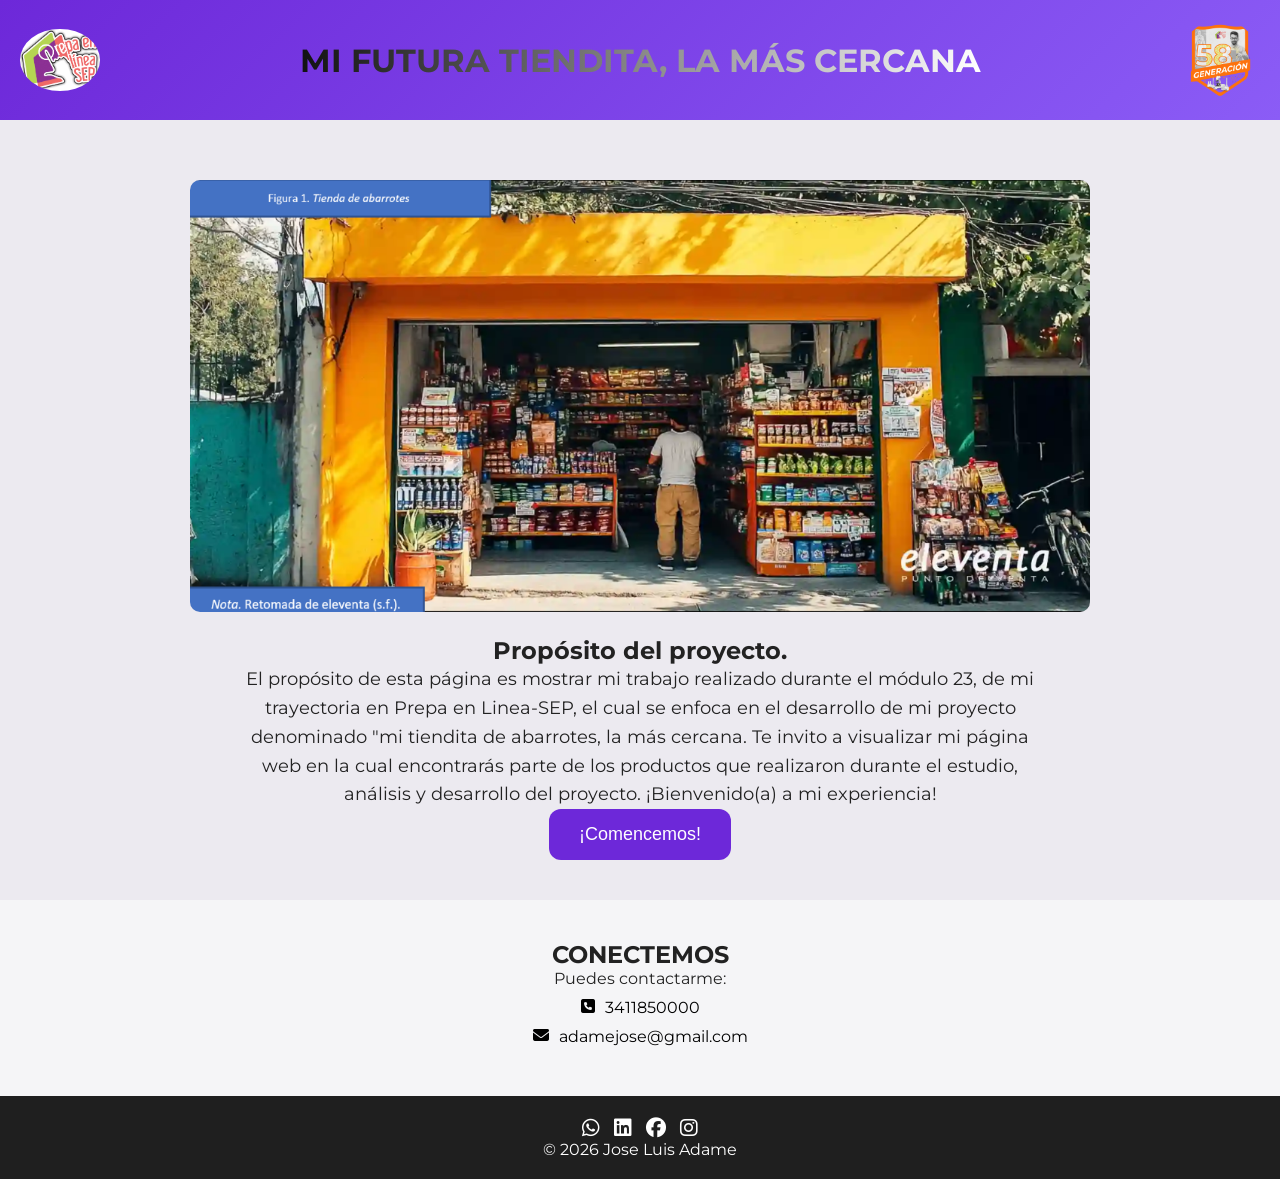
<file: index.html>
<!DOCTYPE html>

<html lang="es">
<head>
    <meta charset="UTF-8">
    <meta name="viewport" content="width=device-width, initial-scale=1.0">
    <title>Mi futura tiendita, la más cercana</title>
<link href="https://fonts.googleapis.com/css2?family=Montserrat:wght@400;700&display=swap" rel="stylesheet">
<link rel="stylesheet" href="https://cdnjs.cloudflare.com/ajax/libs/font-awesome/6.4.0/css/all.min.css">
<link rel="stylesheet" href="style.css">


</head>

<body>

<header>
    <img src="logo_prepa_en_linea.png" alt="logo">
    <h1>MI FUTURA TIENDITA, LA MÁS CERCANA</h1>
    <img src="generacion_58.png" alt="logo">
</header>

<section id="proposito">

<div id="imagen">
    <img src="background.png" alt="imagen_tienda">
</div>

<h2>Propósito del proyecto.</h2>
            <p>El propósito de esta página es mostrar mi trabajo realizado durante el módulo 23, de mi trayectoria
            en Prepa en Linea-SEP, el cual se enfoca en el desarrollo de mi proyecto denominado "mi tiendita de abarrotes,
            la más cercana. Te invito a visualizar mi página web en la cual encontrarás parte de los productos que realizaron
            durante el estudio, análisis y desarrollo del proyecto.

            ¡Bienvenido(a) a mi experiencia!
            </p>
<div class="dropdown">
    <button class="dropbtn">¡Comencemos!</button>

    <div class="dropdown-content">
        <a href="fase1.html">Fase 1</a>
        <a href="fase2.html">Fase 2</a>
        <a href="fase3.html">Fase 3</a>
        <a href="fase4.html">Fase 4</a>
        <a href="fase5.html">Fase 5</a>
        <a href="fase6.html">Fase 6</a>
    </div>
</div>

</section>

<section id="contacto">
    <h2>CONECTEMOS</h2>

<p>Puedes contactarme:</p>

<a href="tel:+522211953944">
    <i class="fa fa-phone-square"></i>
    <span>3411850000</span>
</a>

<a href="mailto:adamejose@gmail.com">
    <i class="fas fa-envelope"></i>
    <span>adamejose@gmail.com</span>
</a>

</section>

<footer>
    <a href="#"><i class="fab fa-whatsapp"></i></a>
    <a href="#"><i class="fab fa-linkedin"></i></a>
    <a href="#"><i class="fab fa-facebook"></i></a>
    <a href="#"><i class="fab fa-instagram"></i></a>

<p>&copy; 2026 Jose Luis Adame</p>

</footer>

</body>
</html>
</file>
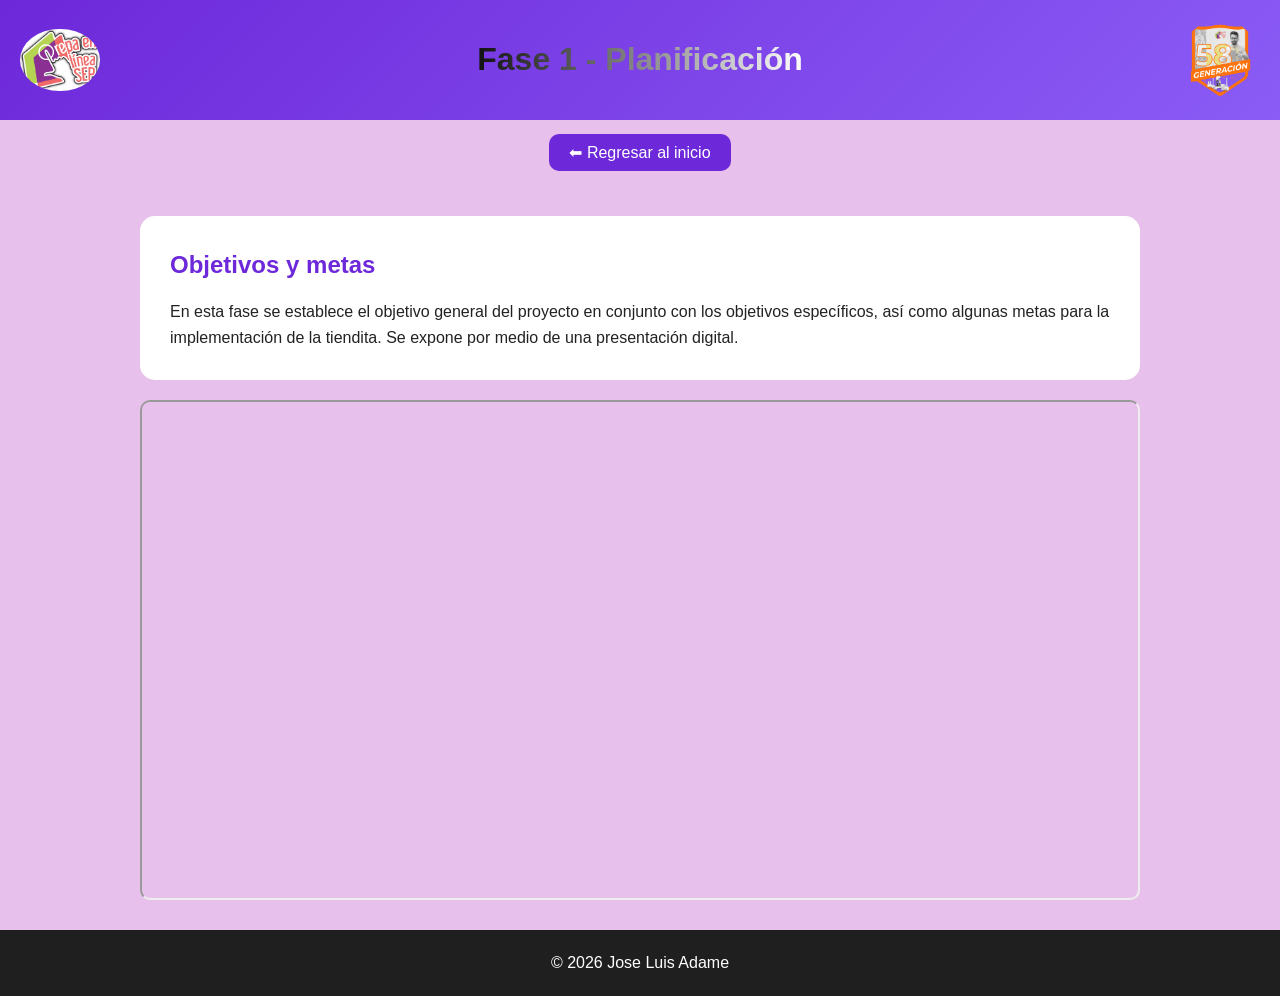
<file: fase1.html>
<!DOCTYPE html>

<html lang="es">
<head>
    <meta charset="UTF-8">
    <meta name="viewport" content="width=device-width, initial-scale=1.0">
    <title>Fase 1 - Planificación</title>
    <link rel="stylesheet" href="style_fases.css">
</head>

<body>

<header>
    <img src="logo_prepa_en_linea.png">
    <h1>Fase 1 - Planificación</h1>
    <img src="generacion_58.png">
</header>

<div class="volver">
    <a href="index.html">⬅ Regresar al inicio</a>
</div>

<main>
    <section>
        <h2>Objetivos y metas</h2>
        <p>En esta fase se establece el objetivo general del proyecto en conjunto con los objetivos específicos, así como algunas metas para la implementación de la tiendita. Se expone por medio de una presentación digital.</p>
    </section>

<div class="contenedor-ppt">
    <iframe src="https://docs.google.com/presentation/d/18anFUTVMIhEZnDt7bEs7BvC8OBHWGw2P/edit"></iframe>
</div>


</main>

<footer>
    <p>&copy; 2026 Jose Luis Adame</p>
</footer>

</body>
</html>
</file>
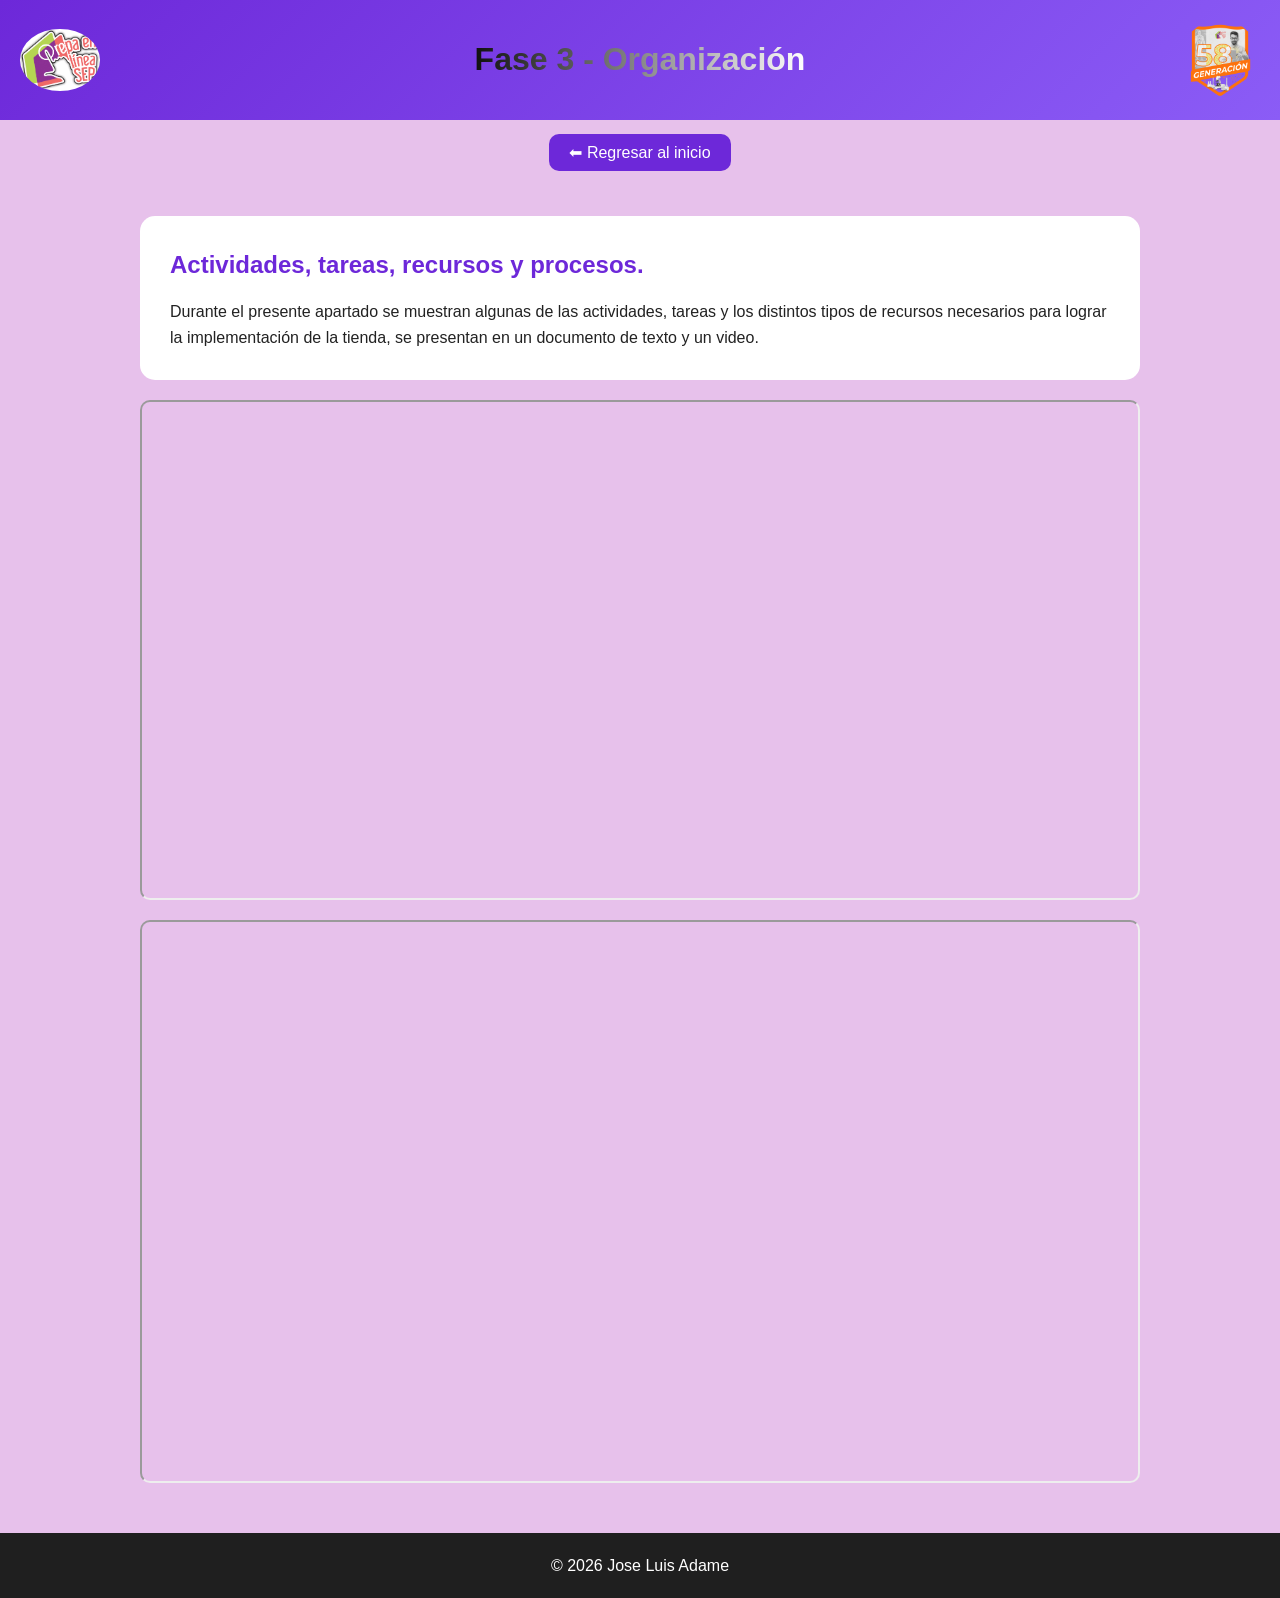
<file: fase3.html>
<!DOCTYPE html>

<html lang="es">
<head>
    <meta charset="UTF-8">
    <meta name="viewport" content="width=device-width, initial-scale=1.0">
    <title>Fase 3 - Organización</title>
    <link rel="stylesheet" href="style_fases.css">
</head>

<body>

<header>
    <img src="logo_prepa_en_linea.png">
    <h1>Fase 3 - Organización</h1>
    <img src="generacion_58.png">
</header>

<div class="volver">
    <a href="index.html">⬅ Regresar al inicio</a>
</div>

<main>
    <section>
        <h2>Actividades, tareas, recursos y procesos.</h2>
        <p>Durante el presente apartado se muestran algunas de las actividades, tareas y los distintos tipos de recursos necesarios para lograr la implementación de la tienda, se presentan en un documento de texto y un video.</p>
    </section>
<div class="contenedor-ppt">
    <iframe src="https://docs.google.com/document/d/1XQvoQTQrnbuAUrukh_SlDDJOC6IDtJ5e/edit"></iframe>
</div>

<div class="video-container">
    <iframe src="https://www.youtube.com/embed/gQ6i6z2TpVM"></iframe>
</div>

</main>

<footer>
    <p>&copy; 2026 Jose Luis Adame</p>
</footer>

</body>
</html>
</file>
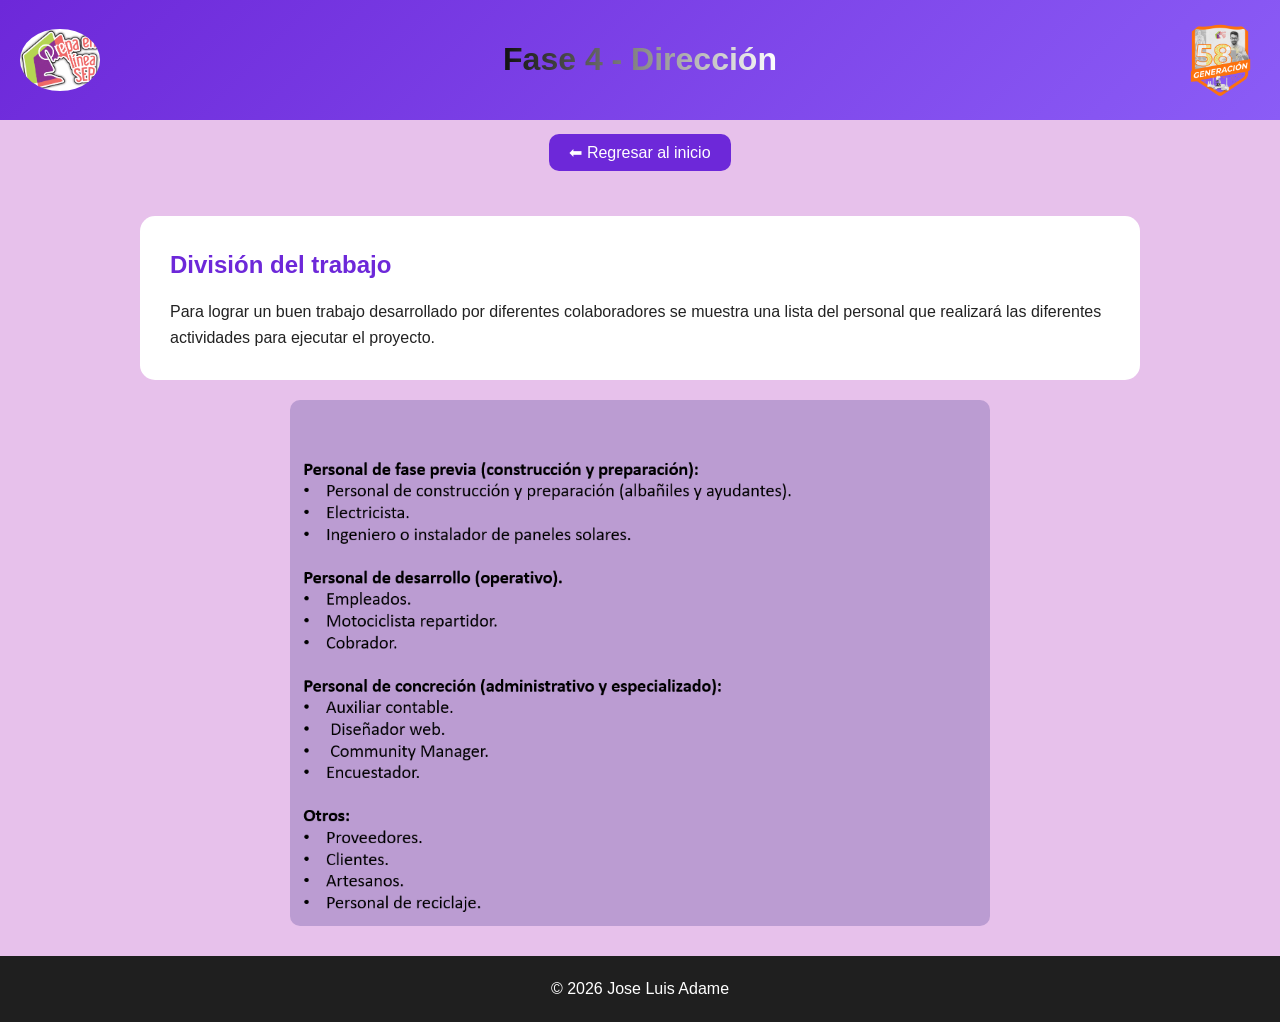
<file: fase4.html>
<!DOCTYPE html>

<html lang="es">
<head>
    <meta charset="UTF-8">
    <meta name="viewport" content="width=device-width, initial-scale=1.0">
    <title>Fase 4 - Dirección</title>
    <link rel="stylesheet" href="style_fases.css">
</head>

<body>

<header>
    <img src="logo_prepa_en_linea.png">
    <h1>Fase 4 - Dirección</h1>
    <img src="generacion_58.png">
</header>

<div class="volver">
    <a href="index.html">⬅ Regresar al inicio</a>
</div>

<main>
    <section>
        <h2>División del trabajo</h2>
        <p>Para lograr un buen trabajo desarrollado por diferentes colaboradores se muestra una lista del personal que realizará las diferentes actividades para ejecutar el proyecto.</p>
    </section>


<div class="contenedor-img">
    <img src="imagen-fase4.png">
</div>

</main>

<footer>
    <p>&copy; 2026 Jose Luis Adame</p>
</footer>

</body>
</html>
</file>
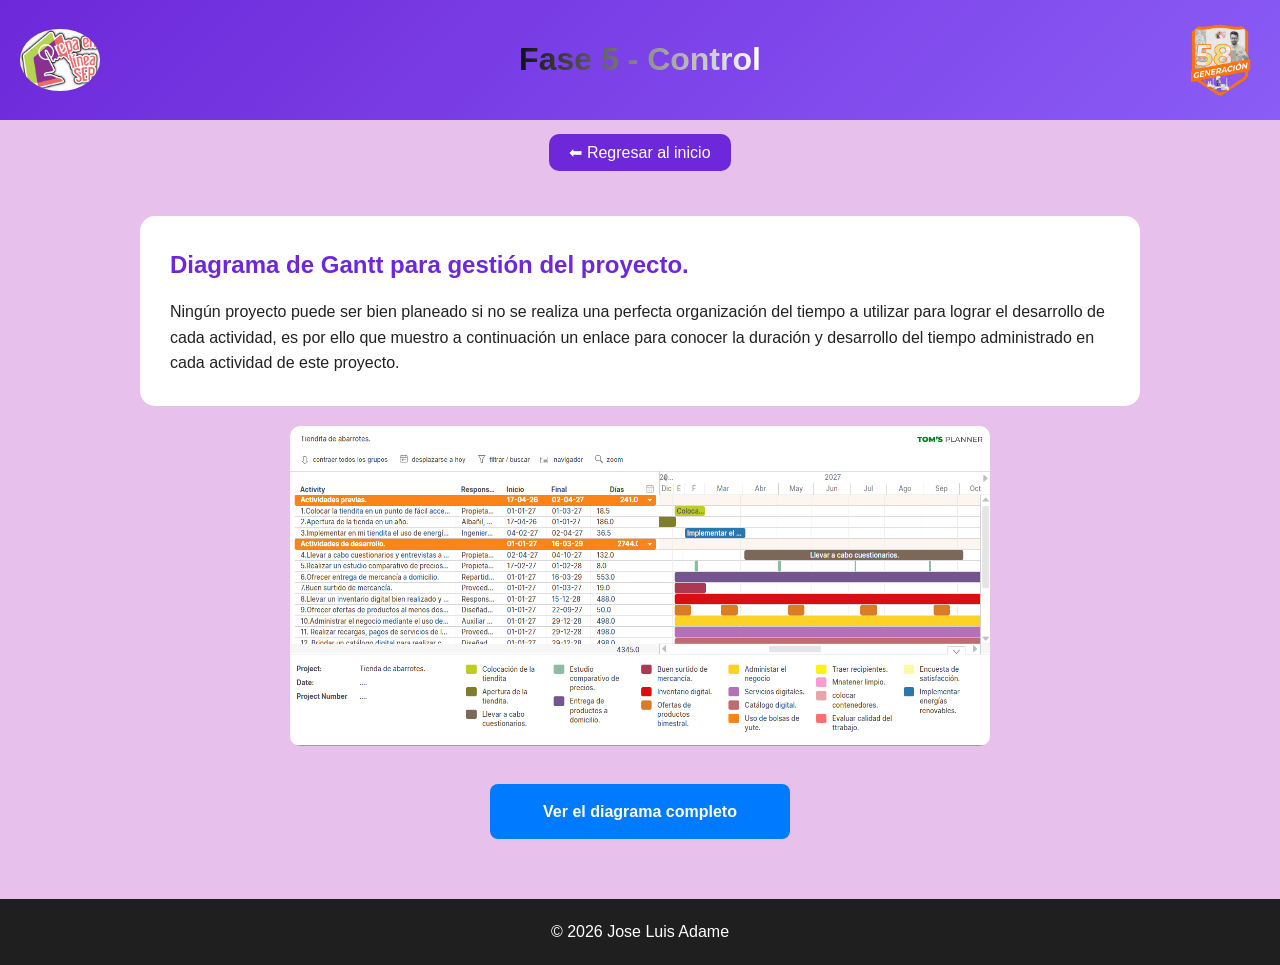
<file: fase5.html>
<!DOCTYPE html>

<html lang="es">
<head>
    <meta charset="UTF-8">
    <meta name="viewport" content="width=device-width, initial-scale=1.0">
    <title>Fase 5 - Control</title>
    <link rel="stylesheet" href="style_fases.css">
</head>

<body>

<header>
    <img src="logo_prepa_en_linea.png">
      <h1>Fase 5 - Control</h1>
    <img src="generacion_58.png">
</header>

<div class="volver">
    <a href="index.html">⬅ Regresar al inicio</a>
</div>

<main>
 <section>
            <h2>Diagrama de Gantt para gestión del proyecto.</h2>
            <p>Ningún proyecto puede ser bien planeado si no se realiza una perfecta organización del tiempo a utilizar para lograr el desarrollo de cada actividad, es por ello que muestro a continuación un enlace para conocer la duración y desarrollo del tiempo administrado en cada actividad de este proyecto.</p>
 </section>
<container class="contenedor-img">
            <div class="img-fase">
                <img src="Captura de pantalla 2026-04-15 234345.png">
            </div>
        </container>
        <div class="contenedor-boton">
            <a href="https://plan.tomsplanner.es/public/tiendita" class="btn-gantt">
              Ver el diagrama completo
            </a>
        </div>
</main>

<footer>
    <p>&copy; 2026 Jose Luis Adame</p>
</footer>

</body>
</html>
</file>
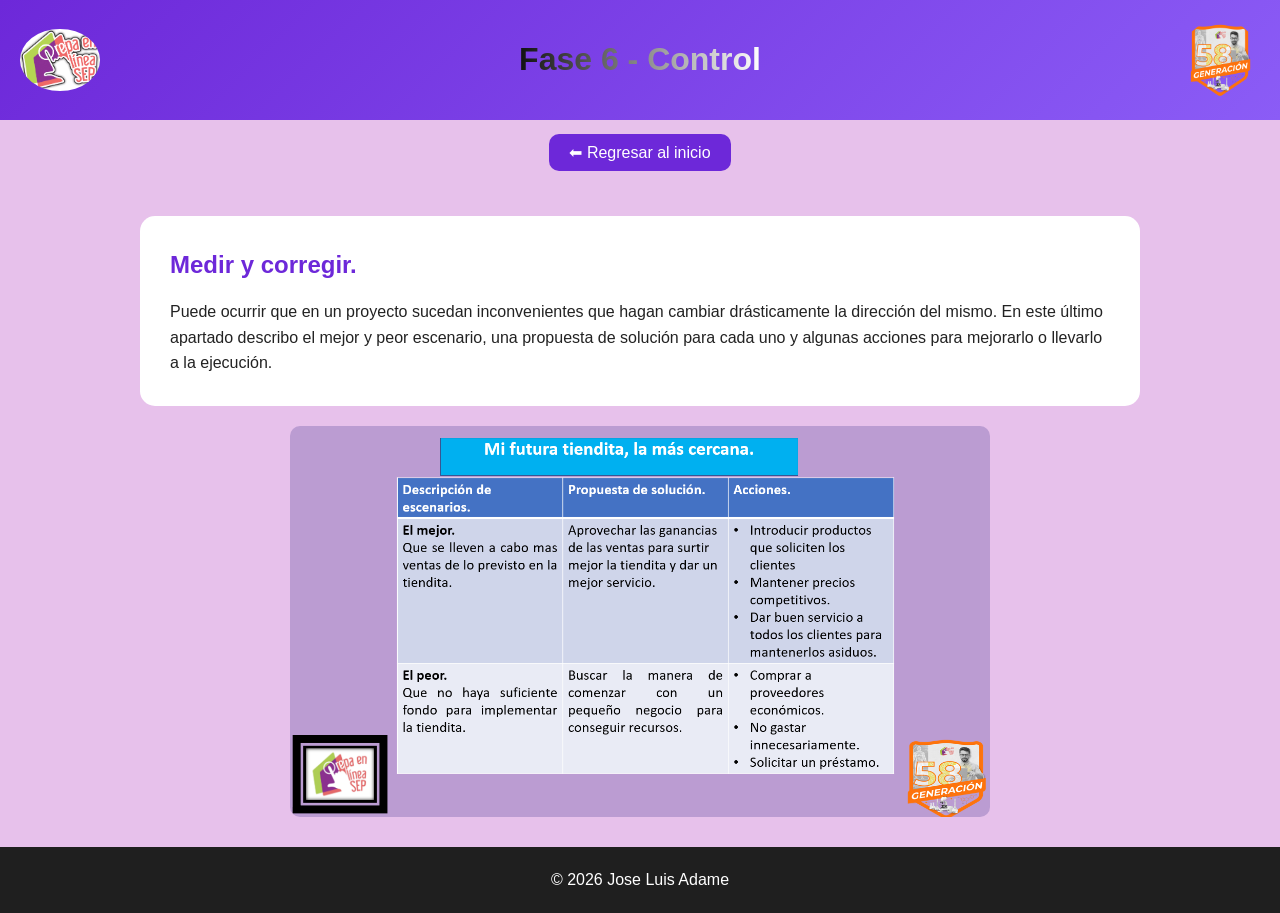
<file: fase6.html>
<!DOCTYPE html>

<html lang="es">
<head>
    <meta charset="UTF-8">
    <meta name="viewport" content="width=device-width, initial-scale=1.0">
    <title>Fase 6 - Cierre</title>
    <link rel="stylesheet" href="style_fases.css">
</head>

<body>

<header>
    <img src="logo_prepa_en_linea.png">
      <h1>Fase 6 - Control</h1>
    <img src="generacion_58.png">
</header>

<div class="volver">
    <a href="index.html">⬅ Regresar al inicio</a>
</div>

<main>
    <section>
       <h2>Medir y corregir.</h2>
       <p>Puede ocurrir que en un proyecto sucedan inconvenientes que hagan cambiar drásticamente la dirección del mismo. En este último apartado describo el mejor y peor escenario, una propuesta de solución para cada uno y algunas acciones para mejorarlo o llevarlo a la ejecución.</p>
    </section>


<div class="contenedor-img">
    <img src="imagen-fase6.png">
</div>


</main>

<footer>
    <p>&copy; 2026 Jose Luis Adame</p>
</footer>

</body>
</html>
</file>
<file: style.css>
*{
margin: 0;
padding: 0;
box-sizing: border-box;
}

body{
font-family: 'Montserrat', sans-serif;
background: #f5f5f7;
color: #222;
}

/* =========================
HEADER
========================= */
header{
display: flex;
justify-content: space-between;
align-items: center;
flex-wrap: wrap;
background: linear-gradient(135deg, #6d28d9, #8b5cf6);
padding: 20px;
color: white;
text-align: center;
}

/* LOGOS */
header img{
max-width: 80px;
height: auto;
border-radius: 50%;
animation: fadeInDown 1s ease;
}

/* ✨ ANIMACIÓN LETRAS HEADER */
header h1{
font-size: 2em;


background: linear-gradient(to right, #111, #fff, #111);
background-size: 200% auto;

background-clip: text;
-webkit-background-clip: text;
-webkit-text-fill-color: transparent;

animation: shine 3s linear infinite, fadeIn 1s ease;


}

/* =========================
HERO / IMAGEN
========================= */
#imagen{
text-align: center;
padding: 20px;
animation: fadeIn 1s ease;
}

#imagen img{
width: 100%;
max-width: 900px;
height: auto;
border-radius: 10px;
}

/* =========================
PROPOSITO
========================= */
#proposito{
text-align: center;
padding: 40px 20px;
background: #eceaf0;
animation: fadeInUp 1s ease;
}

#proposito p{
max-width: 800px;
margin: auto;
font-size: 18px;
line-height: 1.6;
}

/* =========================
BOTÓN DROPDOWN
========================= */

.dropdown{
    position: relative;
    display: inline-block;
}

/* BOTÓN */
.dropbtn{
    background: #6d28d9;
    color: white;
    padding: 15px 30px;
    border: none;
    border-radius: 12px;
    font-size: 18px;
    cursor: pointer;

    animation: saltar 1.5s infinite ease-in-out;
    transition: 0.3s;
    display: inline-block;
}

/* HOVER DEL BOTÓN */
.dropbtn:hover{
    background: #5b21b6;
    transform: scale(1.05);
    animation-play-state: paused;
}

/* MENÚ */
.dropdown-content{
    display: none;
    position: absolute;
    background: #9460a3;
    min-width: 220px;
    border-radius: 10px;
    box-shadow: 0 8px 16px rgba(0,0,0,0.2);
    overflow: hidden;
    z-index: 999;
}

/* LINKS */
.dropdown-content a{
    display: block;
    padding: 12px;
    text-decoration: none;
    color: black;
    transition: 0.3s;
}

.dropdown-content a:hover{
    background: #ddd;
}

/* MOSTRAR MENÚ */
.dropdown:hover .dropdown-content{
    display: block;
}

/* ANIMACIÓN */
@keyframes saltar {
    0%, 100% { transform: translateY(0); }
    50% { transform: translateY(-10px); }
}
/* =========================
CONTACTO
========================= */
#contacto{
padding: 40px 20px;
text-align: center;
animation: fadeInUp 1s ease;
}

#contacto a{
display: flex;
justify-content: center;
gap: 10px;
margin: 10px;
text-decoration: none;
color: black;
transition: 0.3s;
}

#contacto a:hover{
transform: scale(1.1);
}

/* =========================
FOOTER
========================= */
footer{
background: #1f1f1f;
color: white;
text-align: center;
padding: 20px;
}

footer a{
color: white;
margin: 5px;
font-size: 20px;
transition: 0.3s;
}

footer a:hover{
transform: scale(1.2);
}

/* =========================
ANIMACIONES
========================= */

/* brillo letras */
@keyframes shine{
to { background-position: 200% center; }
}

/* aparición */
@keyframes fadeIn{
from { opacity: 0; }
to { opacity: 1; }
}

/* entrada arriba */
@keyframes fadeInDown{
from { transform: translateY(-20px); opacity: 0; }
to { transform: translateY(0); opacity: 1; }
}

/* entrada abajo */
@keyframes fadeInUp{
from { transform: translateY(20px); opacity: 0; }
to { transform: translateY(0); opacity: 1; }
}

/* botón saltando */
@keyframes bounce{
0%, 100% { transform: translateY(0); }
50% { transform: translateY(-8px); }
}

/* =========================
RESPONSIVE
========================= */
/*@media (max-width: 768px){

header{
    flex-direction: column;
}

header h1{
    font-size: 1.4em;
}

.dropdown-content{
    display: block;
}

.dropbtn{
    animation: none;
}


}*/
/* =========================
   RESPONSIVE - PAGINA PRINCIPAL
   ========================= */
@media (max-width: 768px) {

    /* 1. Ajuste del encabezado para que no se amontone */
    header {
        flex-direction: column;
        padding: 20px 10px;
        gap: 10px;
    }

    header h1 {
        font-size: 1.2em; /* Reducimos un poco más el tamaño */
        text-align: center;
        padding: 0 10px;
    }

    header img {
        width: 60px; /* Logos más pequeños en móvil */
        height: 60px;
    }

    /* 2. EL BOTÓN: Aquí evitamos que se rompa el diseño */
    .dropbtn {
        width: 90%;          /* Que no toque los bordes del celular */
        max-width: 300px;    /* Que no se vea gigante en tablets */
        margin: 15px auto;   /* Lo centramos */
        display: block;      /* Lo volvemos bloque para centrarlo con auto */
        font-size: 15px;
        padding: 12px 10px;  /* Reducimos padding lateral */
        animation: none;     /* Quitamos animación para estabilidad visual */
        white-space: normal; /* Permite que el texto baje si es muy largo */
    }

    /* 3. EL MENÚ DESPLEGABLE */
    .dropdown-content {
        display: block;      /* Lo mantenemos visible como pediste */
        position: relative;  /* Cambiamos de static/absolute a relative */
        width: 90%;
        margin: 0 auto 20px auto;
        min-width: unset;    /* Quitamos el ancho mínimo de 250px */
        box-shadow: none;    /* Menos carga visual */
        background: rgba(211, 199, 221, 0.5); /* Un tono más suave para móvil */
    }

    .dropdown-content a {
        padding: 12px;
        font-size: 14px;
        text-align: center;
        border-bottom: 1px solid rgba(255,255,255,0.3);
    }

    /* 4. Ajuste de la imagen principal y contacto */
    #Imagen img {
        width: 100%;
        height: auto;
    }

    #Contacto {
        padding: 20px;
    }

    #Contacto a {
        word-break: break-all; /* Evita que correos largos rompan el margen */
    }
}
</file>
<file: style_fases.css>
*{
margin: 0;
padding: 0;
box-sizing: border-box;
}

html, body {
    height: 100%;
}

main {
    flex: 1;
    display: flex;
    flex-direction: column;
}
body{
    display: flex;
    flex-direction: column;
    min-height: 100vh;
font-family: 'Montserrat', sans-serif;
background: #e7c1eb;
color: #222;
line-height: 1.6;
}

/* =========================
HEADER CON ANIMACIONES
========================= */
header{
display: flex;
justify-content: space-between;
align-items: center;
flex-wrap: wrap;
background: linear-gradient(135deg, #6d28d9, #8b5cf6);
padding: 20px;
color: white;
text-align: center;
}

/* LOGOS ANIMADOS */
header img{
max-width: 80px;
height: auto;
border-radius: 50%;
animation: fadeInDown 1s ease;
}

/* ✨ ANIMACIÓN DE LETRAS DEL HEADER */
header h1{
font-size: 2em;
background: linear-gradient(to right, #111, #fff, #111);
background-clip: text;
-webkit-background-clip: text;
-webkit-text-fill-color: transparent;


background-size: 200% auto;
animation: shine 3s linear infinite, fadeIn 1s ease;


}

/* =========================
BOTÓN REGRESAR
========================= */
.volver{
text-align: center;
margin: 20px;
}

.volver a{
background: #6d28d9;
color: white;
padding: 10px 20px;
border-radius: 10px;
text-decoration: none;
transition: 0.3s;
}

.volver a:hover{
transform: scale(1.05);
background: #5b21b6;
}

/* =========================
MAIN
========================= */
main{
width: 90%;
max-width: 1000px;
margin: 30px auto;
}

/* SECCIONES */
section{
background: white;
padding: 30px;
margin-bottom: 20px;
border-radius: 15px;
animation: fadeInUp 0.8s ease;
}

section h2{
color: #6d28d9;
margin-bottom: 15px;
}

/* =========================
IFRAME RESPONSIVO (SOLUCIÓN CLAVE)
========================= */
iframe{
width: 100%;
border-radius: 10px;
}

/* PPT Y DOCUMENTOS */
.contenedor-ppt iframe{

    width: 100%;
    height: 500px;
    display: block;
}

/* =========================
VIDEO RESPONSIVO REAL
========================= */
.video-container{
position: relative;
width: 100%;
padding-bottom: 56.25%;
height: 0;
margin: 20px auto;
}

.video-container iframe{
position: absolute;
top: 0;
left: 0;
width: 100%;
height: 100%;
}

/* =========================
IMÁGENES RESPONSIVAS
========================= */
.contenedor-img{
display: flex;
justify-content: center;
align-items: center;
}

.contenedor-img img{
width: 100%;
max-width: 700px;
height: auto;
border-radius: 10px;
transition: 0.3s;
}

.contenedor-img img:hover{
transform: scale(1.03);
}

/* =========================
AUDIO
========================= */
.audio-card{
display: flex;
justify-content: center;
align-items: center;
gap: 20px;
flex-wrap: wrap;
}

.play-button{
padding: 10px 20px;
background: #6d28d9;
color: white;
border: none;
border-radius: 10px;
cursor: pointer;
transition: 0.3s;
}

.play-button:hover{
transform: scale(1.1);
}

/* Contenedor para centrar el elemento */
.contenedor-boton {
    display: flex;          /* Usamos flexbox para centrar */
    justify-content: center; /* Centrado horizontal */
    width: 100%;            /* Ocupa todo el ancho disponible */
    margin: 30px 0;         /* Espacio arriba y abajo del botón */
}

/* Estilos del botón */
.btn-gantt {
    background-color: #007bff; /* El azul de tu captura */
    color: white !important;
    padding: 15px 30px;
    text-decoration: none;
    border-radius: 8px;
    font-weight: bold;
    font-size: 18px;
    
    /* CONTROL DE TAMAÑO */
    width: auto;            /* El botón se ajusta al texto */
    min-width: 250px;       /* Tamaño mínimo para que no se vea muy pequeño */
    max-width: 90% ;        /* Evita que se salga en pantallas de celular */
    text-align: center;
    
    transition: 0.3s;       /* Animación suave */
}

/* Efecto al pasar el mouse */
.btn-gantt:hover {
    background-color: #0056b3;
    transform: scale(1.05); /* Crece un poquito al seleccionarlo */
}
/* =========================
FOOTER
========================= */
footer{
background: #1f1f1f;
color: white;
text-align: center;
padding: 20px;

}

/* =========================
ANIMACIONES
========================= */
@keyframes shine{
to { background-position: 200% center; }
}

@keyframes fadeIn{
from { opacity: 0; }
to { opacity: 1; }
}

@keyframes fadeInDown{
from { transform: translateY(-20px); opacity: 0; }
to { transform: translateY(0); opacity: 1; }
}

@keyframes fadeInUp{
from { transform: translateY(20px); opacity: 0; }
to { transform: translateY(0); opacity: 1; }
}

/* =========================
RESPONSIVE
========================= */
@media (max-width: 768px){


header{
    flex-direction: column;
    gap: 10px;
}

header h1{
    font-size: 1.4em;
}

.contenedor-ppt iframe{
    height: 300px;
}

section{
    padding: 20px;
}


}

.contenedor-boton {
        padding: 0 20px; /* Margen de seguridad a los lados */
        width: 100%;
        display: flex;
        justify-content: center;
    }

    .btn-gantt {
        width: 100%;           /* Ocupa todo el ancho del contenedor */
        max-width: 300px;      /* Pero no deja que se vea gigante, se queda en un tamaño cómodo */
        font-size: 16px;       /* Texto un poco más pequeño para que quepa en una línea */
        padding: 15px 10px;    /* Más espacio para tocar con el dedo, menos a los lados */
        display: block;        /* Cambia a bloque para controlar mejor el ancho */
        text-align: center;
        box-sizing: border-box; /* FUNDAMENTAL: evita que el padding sume ancho extra */
    }
}
</file>
